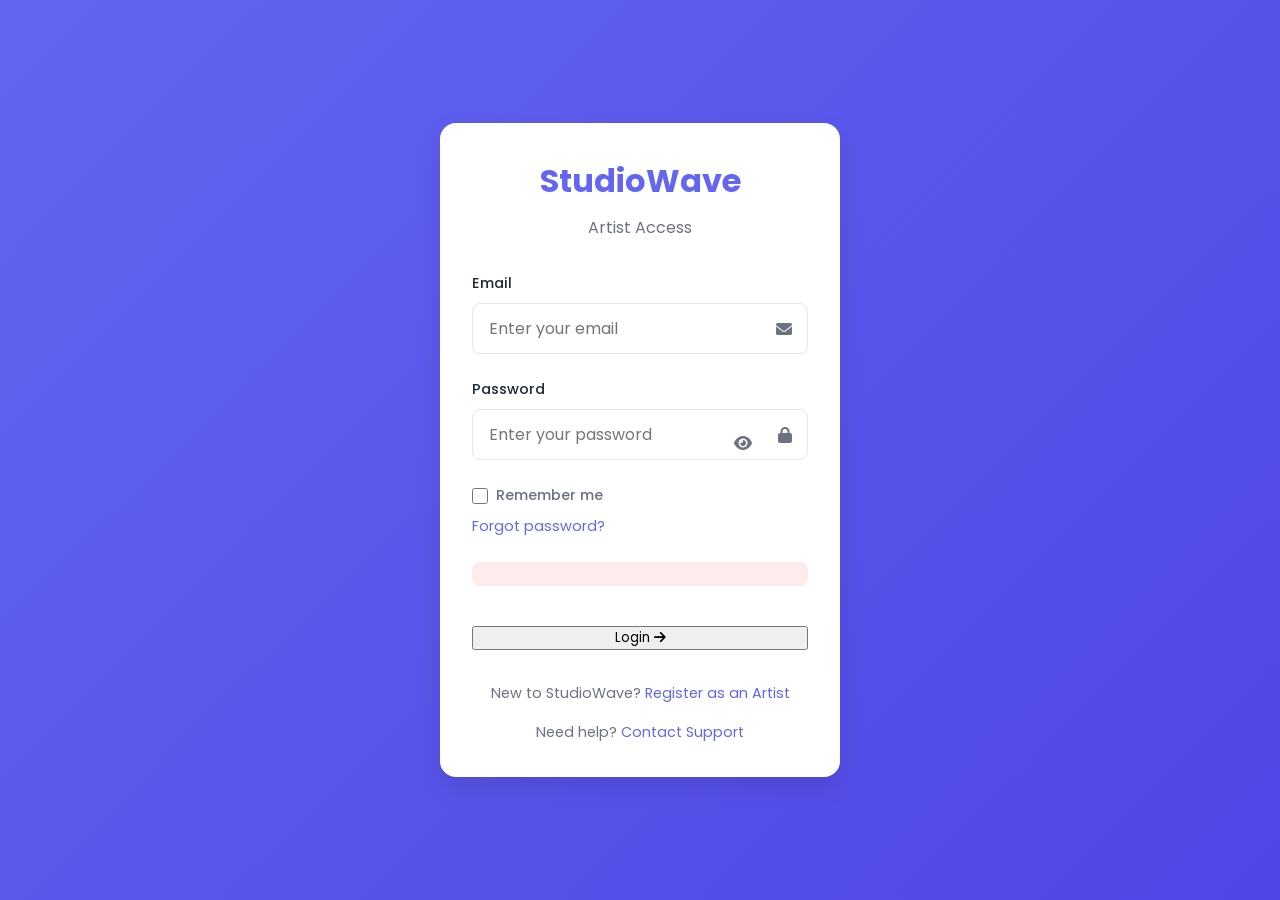
<file: artist-login.html>
<!DOCTYPE html>
<html lang="en">
<head>
    <meta charset="UTF-8">
    <meta name="viewport" content="width=device-width, initial-scale=1.0">
    <title>StudioWave - Artist Login</title>
    <link rel="stylesheet" href="assets/css/style.css">
    <link rel="stylesheet" href="assets/css/login.css">
    <link rel="stylesheet" href="https://cdnjs.cloudflare.com/ajax/libs/font-awesome/6.0.0/css/all.min.css">
    <link href="https://fonts.googleapis.com/css2?family=Poppins:wght@300;400;500;600;700&display=swap" rel="stylesheet">
</head>
<body>
    <div class="login-container">
        <div class="login-card">
            <div class="login-header">
                <h1>StudioWave</h1>
                <p>Artist Access</p>
            </div>
            <form id="loginForm" class="login-form">
                <div class="form-group">
                    <label for="email">Email</label>
                    <div class="input-group">
                        <i class="fas fa-envelope"></i>
                        <input type="email" id="email" name="email" required placeholder="Enter your email">
                    </div>
                </div>
                <div class="form-group">
                    <label for="password">Password</label>
                    <div class="input-group">
                        <i class="fas fa-lock"></i>
                        <input type="password" id="password" name="password" required placeholder="Enter your password">
                        <button type="button" class="toggle-password">
                            <i class="fas fa-eye"></i>
                        </button>
                    </div>
                </div>
                <div class="form-group">
                    <div class="remember-me">
                        <input type="checkbox" id="remember" name="remember">
                        <label for="remember">Remember me</label>
                    </div>
                    <a href="#" class="forgot-password">Forgot password?</a>
                </div>
                <div id="loginError" class="error-message"></div>
                <button type="submit" class="login-btn">
                    <span>Login</span>
                    <i class="fas fa-arrow-right"></i>
                </button>
            </form>
            <div class="login-footer">
                <p>New to StudioWave? <a href="#" class="register-link">Register as an Artist</a></p>
                <p>Need help? <a href="#">Contact Support</a></p>
            </div>
        </div>
    </div>

    <script src="assets/js/artist-login.js"></script>
</body>
</html>
</file>
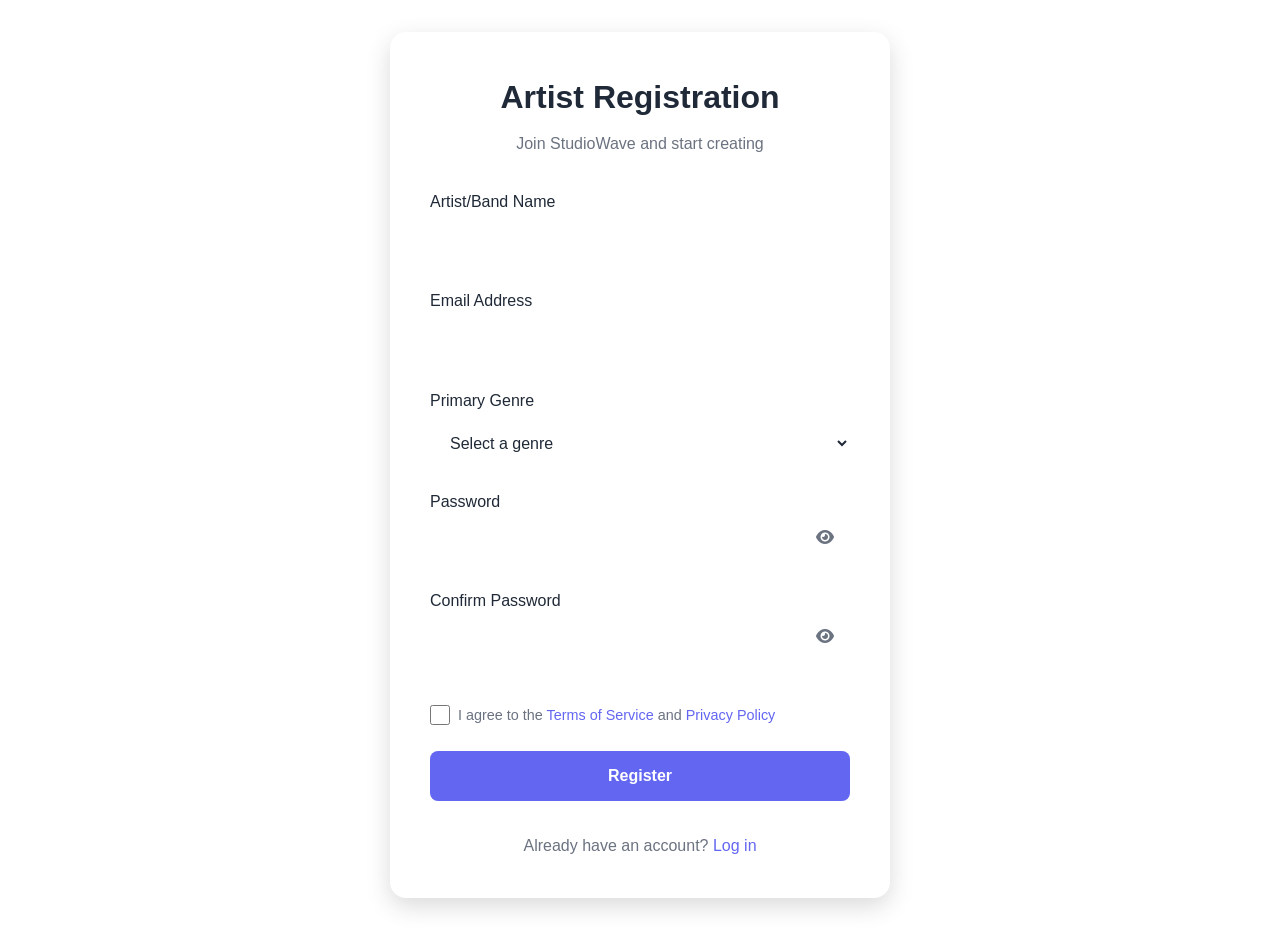
<file: artist-register.html>
<!DOCTYPE html>
<html lang="en">
<head>
    <meta charset="UTF-8">
    <meta name="viewport" content="width=device-width, initial-scale=1.0">
    <title>Artist Registration - StudioWave</title>
    <link rel="stylesheet" href="assets/css/artist-register.css">
    <link rel="stylesheet" href="https://cdnjs.cloudflare.com/ajax/libs/font-awesome/6.0.0/css/all.min.css">
</head>
<body>
    <div class="register-container">
        <div class="register-card">
            <div class="register-header">
                <h1>Artist Registration</h1>
                <p>Join StudioWave and start creating</p>
            </div>
            <div id="registerError"></div>
            <form id="artistRegisterForm" class="register-form">
                <div class="input-group">
                    <label for="artistName">Artist/Band Name</label>
                    <input type="text" id="artistName" name="artistName" required>
                </div>
                <div class="input-group">
                    <label for="email">Email Address</label>
                    <input type="email" id="email" name="email" required>
                </div>
                <div class="input-group">
                    <label for="genre">Primary Genre</label>
                    <select id="genre" name="genre" required>
                        <option value="">Select a genre</option>
                        <option value="rock">Rock</option>
                        <option value="pop">Pop</option>
                        <option value="hiphop">Hip Hop</option>
                        <option value="jazz">Jazz</option>
                        <option value="electronic">Electronic</option>
                        <option value="classical">Classical</option>
                        <option value="rnb">R&B</option>
                        <option value="metal">Metal</option>
                        <option value="folk">Folk</option>
                        <option value="other">Other</option>
                    </select>
                </div>
                <div class="input-group">
                    <label for="password">Password</label>
                    <input type="password" id="password" name="password" required>
                    <i class="fas fa-eye password-toggle" id="passwordToggle"></i>
                </div>
                <div class="input-group">
                    <label for="confirmPassword">Confirm Password</label>
                    <input type="password" id="confirmPassword" name="confirmPassword" required>
                    <i class="fas fa-eye password-toggle" id="confirmPasswordToggle"></i>
                </div>
                <div class="terms-group">
                    <input type="checkbox" id="terms" name="terms" required>
                    <label for="terms">I agree to the <a href="#">Terms of Service</a> and <a href="#">Privacy Policy</a></label>
                </div>
                <button type="submit" class="register-btn">Register</button>
            </form>
            <div class="register-footer">
                Already have an account? <a href="login.html">Log in</a>
            </div>
        </div>
    </div>
    <script src="assets/js/artist-register.js"></script>
</body>
</html>
</file>
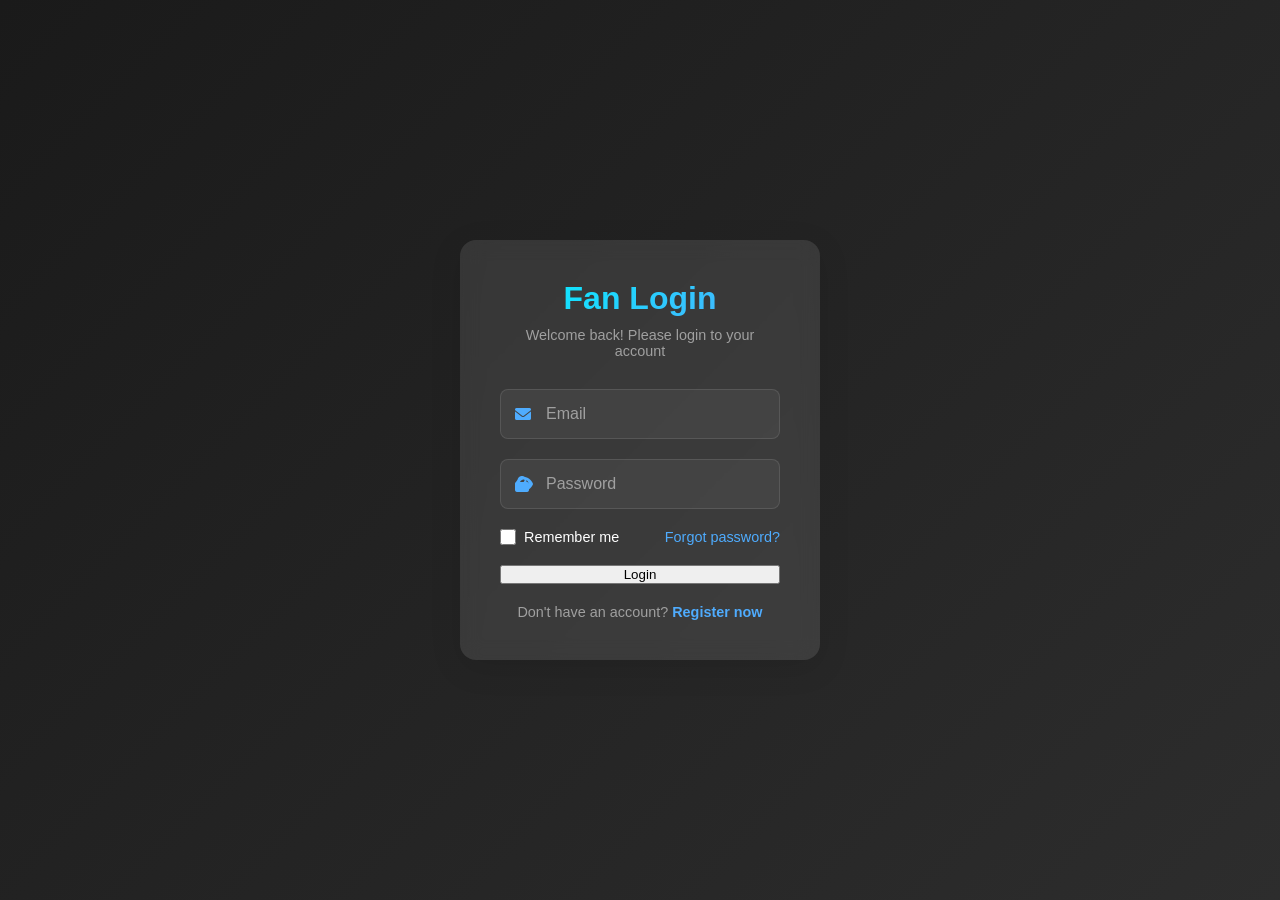
<file: fan-login.html>
<!DOCTYPE html>
<html lang="en">
<head>
    <meta charset="UTF-8">
    <meta name="viewport" content="width=device-width, initial-scale=1.0">
    <title>Fan Login - StudioWave</title>
    <link rel="stylesheet" href="assets/css/fan-login.css">
    <link rel="stylesheet" href="https://cdnjs.cloudflare.com/ajax/libs/font-awesome/6.0.0/css/all.min.css">
    <link href="https://fonts.googleapis.com/css2?family=Poppins:wght@300;400;500;600;700&display=swap" rel="stylesheet">
</head>
<body>
    <div class="login-container">
        <div class="login-card">
            <div class="login-header">
                <h1>Fan Login</h1>
                <p>Welcome back! Please login to your account</p>
            </div>
            <div id="errorMessage"></div>
            <form class="login-form" id="loginForm">
                <div class="input-group">
                    <i class="fas fa-envelope"></i>
                    <input type="email" id="email" placeholder="Email" required>
                </div>
                <div class="input-group">
                    <i class="fas fa-lock"></i>
                    <input type="password" id="password" placeholder="Password" required>
                    <i class="fas fa-eye toggle-password" id="togglePassword"></i>
                </div>
                <div class="form-options">
                    <label class="remember-me">
                        <input type="checkbox" id="rememberMe">
                        <span>Remember me</span>
                    </label>
                    <a href="#" class="forgot-password">Forgot password?</a>
                </div>
                <button type="submit" class="login-button">Login</button>
            </form>
            <div class="register-link">
                Don't have an account? <a href="fan-register.html">Register now</a>
            </div>
        </div>
    </div>
    <script src="assets/js/fan-login.js"></script>
</body>
</html>
</file>
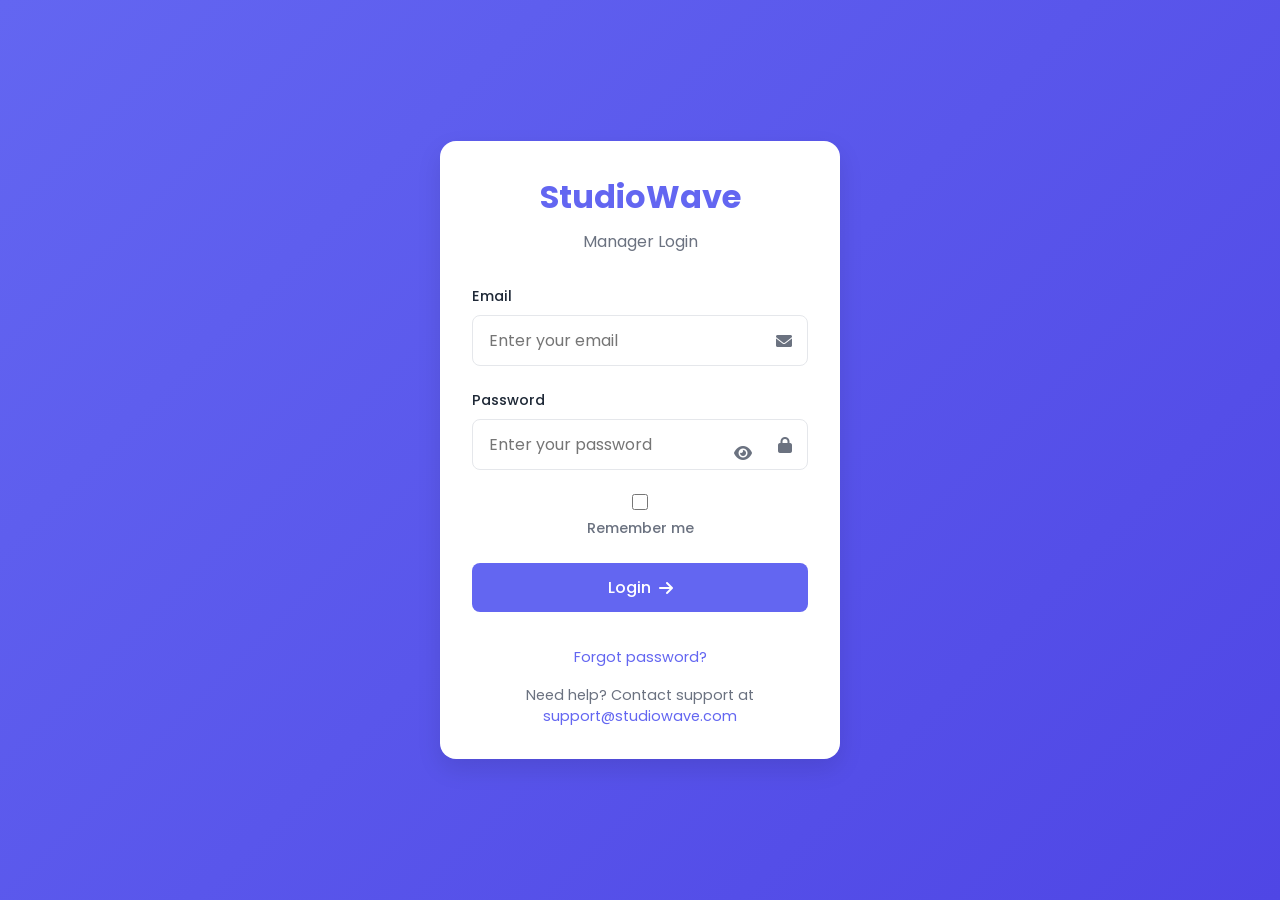
<file: login.html>
<!DOCTYPE html>
<html lang="en">
<head>
    <meta charset="UTF-8">
    <meta name="viewport" content="width=device-width, initial-scale=1.0">
    <title>StudioWave - Manager Login</title>
    <link rel="stylesheet" href="assets/css/login.css">
    <link rel="stylesheet" href="https://cdnjs.cloudflare.com/ajax/libs/font-awesome/6.0.0/css/all.min.css">
    <link href="https://fonts.googleapis.com/css2?family=Poppins:wght@300;400;500;600;700&display=swap" rel="stylesheet">
</head>
<body>
    <div class="login-container">
        <div class="login-card">
            <div class="login-header">
                <h1>StudioWave</h1>
                <p>Manager Login</p>
            </div>
            <form id="loginForm" class="login-form">
                <div id="errorMessage" class="error-message" style="display: none;"></div>
                <div class="form-group">
                    <label for="email">Email</label>
                    <div class="input-group">
                        <input type="email" id="email" name="email" required placeholder="Enter your email">
                        <i class="fas fa-envelope"></i>
                    </div>
                </div>
                <div class="form-group">
                    <label for="password">Password</label>
                    <div class="input-group">
                        <input type="password" id="password" name="password" required placeholder="Enter your password">
                        <i class="fas fa-lock"></i>
                        <button type="button" id="togglePassword" class="toggle-password">
                            <i class="fas fa-eye"></i>
                        </button>
                    </div>
                </div>
                <div class="form-group remember-me">
                    <input type="checkbox" id="rememberMe" name="remember">
                    <label for="rememberMe">Remember me</label>
                </div>
                <button type="submit" class="btn btn-primary">
                    <span>Login</span>
                    <i class="fas fa-arrow-right"></i>
                </button>
            </form>
            <div class="login-footer">
                <a href="#" class="forgot-password">Forgot password?</a>
                <p>Need help? Contact support at <a href="mailto:support@studiowave.com">support@studiowave.com</a></p>
            </div>
        </div>
    </div>
    <script src="assets/js/login.js"></script>
</body>
</html>
</file>
<file: assets/css/style.css>
/* CSS Variables for Theme Colors */
:root {
    /* Light Theme Colors */
    --primary-color: #6366f1;
    --secondary-color: #4f46e5;
    --background-color: #ffffff;
    --text-color: #1f2937;
    --card-bg: #f3f4f6;
    --nav-bg: rgba(255, 255, 255, 0.95);
    --shadow-color: rgba(0, 0, 0, 0.1);
    --accent-color: #4facfe;
    --text-secondary: #6b7280;
    --bg-secondary: #f8fafc;
}

/* Dark Theme Colors */
[data-theme="dark"] {
    --primary-color: #818cf8;
    --secondary-color: #6366f1;
    --background-color: #111827;
    --text-color: #f3f4f6;
    --card-bg: #1f2937;
    --nav-bg: rgba(17, 24, 39, 0.95);
    --shadow-color: rgba(0, 0, 0, 0.3);
    --accent-color: #00f2fe;
    --text-secondary: #9ca3af;
    --bg-secondary: #1a1f2e;
}

/* Global Styles */
* {
    margin: 0;
    padding: 0;
    box-sizing: border-box;
}

html {
    scroll-behavior: smooth;
}

body {
    font-family: 'Poppins', sans-serif;
    background-color: var(--background-color);
    color: var(--text-color);
    line-height: 1.6;
    transition: background-color 0.3s ease, color 0.3s ease;
}

/* Navigation */
.navbar {
    position: fixed;
    top: 0;
    width: 100%;
    background-color: var(--nav-bg);
    backdrop-filter: blur(10px);
    z-index: 1000;
    box-shadow: 0 2px 10px var(--shadow-color);
}

.nav-container {
    max-width: 1200px;
    margin: 0 auto;
    padding: 1rem;
    display: flex;
    justify-content: space-between;
    align-items: center;
}

.logo h1 {
    font-size: 1.5rem;
    font-weight: 700;
    color: var(--primary-color);
}

.nav-links {
    display: flex;
    gap: 2rem;
    list-style: none;
}

.nav-links a {
    text-decoration: none;
    color: var(--text-color);
    font-weight: 500;
    transition: color 0.3s ease;
}

.nav-links a:hover {
    color: var(--primary-color);
}

.nav-toggle {
    display: none;
    flex-direction: column;
    gap: 6px;
    cursor: pointer;
}

.nav-toggle span {
    width: 25px;
    height: 2px;
    background-color: var(--text-color);
    transition: all 0.3s ease;
}

/* Hero Section */
.hero {
    min-height: 100vh;
    display: flex;
    align-items: center;
    justify-content: center;
    text-align: center;
    padding: 2rem;
    position: relative;
    background: linear-gradient(rgba(0, 0, 0, 0.7), rgba(0, 0, 0, 0.7)),
                url('../images/studio-bg.jpg') center/cover;
}

.hero-content {
    max-width: 800px;
    z-index: 1;
}

.hero h1 {
    font-size: 3.5rem;
    margin-bottom: 1.5rem;
    color: #ffffff;
}

.hero p {
    font-size: 1.2rem;
    margin-bottom: 2rem;
    color: #ffffff;
}

/* Buttons */
.btn {
    display: inline-block;
    padding: 1rem 2rem;
    border-radius: 50px;
    text-decoration: none;
    font-weight: 500;
    transition: transform 0.3s ease, box-shadow 0.3s ease;
    margin: 0.5rem;
}

.btn:hover {
    transform: translateY(-2px);
    box-shadow: 0 4px 12px var(--shadow-color);
}

.btn-primary {
    background-color: var(--primary-color);
    color: #ffffff;
}

.btn-secondary {
    background-color: transparent;
    border: 2px solid var(--primary-color);
    color: var(--primary-color);
}

.btn-tertiary {
    background-color: var(--secondary-color);
    color: #ffffff;
}

/* Hot Blogs Section */
.blogs {
    padding: 80px 20px;
    background: var(--background-color);
}

.blogs h2 {
    text-align: center;
    margin-bottom: 50px;
    font-size: 2.5rem;
    color: var(--text-color);
}

.blogs-grid {
    display: grid;
    grid-template-columns: repeat(auto-fit, minmax(300px, 1fr));
    gap: 30px;
    max-width: 1200px;
    margin: 0 auto;
}

.blog-card {
    background: var(--card-bg);
    border-radius: 15px;
    overflow: hidden;
    box-shadow: 0 4px 15px var(--shadow-color);
    transition: transform 0.3s ease;
}

.blog-card:hover {
    transform: translateY(-5px);
}

.blog-image {
    width: 100%;
    height: 200px;
    overflow: hidden;
}

.blog-image img {
    width: 100%;
    height: 100%;
    object-fit: cover;
    transition: transform 0.3s ease;
}

.blog-card:hover .blog-image img {
    transform: scale(1.05);
}

.blog-content {
    padding: 20px;
}

.blog-category {
    display: inline-block;
    padding: 5px 12px;
    background: var(--accent-color);
    color: white;
    border-radius: 20px;
    font-size: 0.8rem;
    margin-bottom: 10px;
}

.blog-content h3 {
    font-size: 1.2rem;
    margin-bottom: 10px;
    color: var(--text-color);
}

.blog-content p {
    color: var(--text-secondary);
    font-size: 0.9rem;
    margin-bottom: 15px;
    line-height: 1.6;
}

.blog-meta {
    display: flex;
    justify-content: space-between;
    color: var(--text-secondary);
    font-size: 0.8rem;
}

.blog-meta span {
    display: flex;
    align-items: center;
    gap: 5px;
}

/* Featured Artists Section */
.featured-artists {
    padding: 80px 20px;
    background: var(--bg-secondary);
}

.featured-artists h2 {
    text-align: center;
    margin-bottom: 50px;
    font-size: 2.5rem;
    color: var(--text-color);
}

.artists-grid {
    display: grid;
    grid-template-columns: repeat(auto-fit, minmax(250px, 1fr));
    gap: 30px;
    max-width: 1200px;
    margin: 0 auto;
}

.artist-card {
    background: var(--card-bg);
    border-radius: 15px;
    overflow: hidden;
    box-shadow: 0 4px 15px var(--shadow-color);
    transition: transform 0.3s ease;
}

.artist-card:hover {
    transform: translateY(-5px);
}

.artist-image {
    width: 100%;
    height: 250px;
    overflow: hidden;
    position: relative;
}

.artist-image img {
    width: 100%;
    height: 100%;
    object-fit: cover;
    transition: transform 0.3s ease;
}

.artist-card:hover .artist-image img {
    transform: scale(1.05);
}

.artist-info {
    padding: 20px;
    text-align: center;
}

.artist-info h3 {
    font-size: 1.3rem;
    margin-bottom: 5px;
    color: var(--text-color);
}

.artist-genre {
    color: var(--accent-color);
    font-size: 0.9rem;
    margin-bottom: 15px;
}

.artist-stats {
    display: flex;
    justify-content: center;
    gap: 20px;
    color: var(--text-secondary);
    font-size: 0.9rem;
}

.artist-stats span {
    display: flex;
    align-items: center;
    gap: 5px;
}

/* Footer */
.footer {
    background-color: var(--card-bg);
    padding: 4rem 2rem 2rem;
}

.footer-content {
    max-width: 1200px;
    margin: 0 auto;
    display: grid;
    grid-template-columns: repeat(auto-fit, minmax(250px, 1fr));
    gap: 2rem;
}

.footer-section h3 {
    margin-bottom: 1.5rem;
    color: var(--primary-color);
}

.footer-section ul {
    list-style: none;
}

.footer-section ul li {
    margin-bottom: 0.5rem;
}

.footer-section a {
    color: var(--text-color);
    text-decoration: none;
    transition: color 0.3s ease;
}

.footer-section a:hover {
    color: var(--primary-color);
}

.social-links {
    display: flex;
    gap: 1rem;
}

.social-links a {
    color: var(--text-color);
    font-size: 1.5rem;
    transition: color 0.3s ease;
}

.social-links a:hover {
    color: var(--primary-color);
}

.footer-bottom {
    text-align: center;
    margin-top: 3rem;
    padding-top: 2rem;
    border-top: 1px solid var(--shadow-color);
}

/* Theme Toggle Button */
.theme-toggle button {
    background: none;
    border: none;
    color: var(--text-color);
    cursor: pointer;
    font-size: 1.2rem;
    padding: 0.5rem;
    transition: color 0.3s ease;
}

.theme-toggle button:hover {
    color: var(--primary-color);
}

/* Responsive Design */
@media (max-width: 1024px) {
    .nav-container {
        padding: 0.75rem;
    }

    .hero h1 {
        font-size: 3rem;
    }

    .blogs-grid,
    .artists-grid {
        grid-template-columns: repeat(2, 1fr);
        gap: 20px;
    }
}

@media (max-width: 768px) {
    .nav-toggle {
        display: flex;
    }

    .nav-links {
        display: none;
        position: absolute;
        top: 100%;
        left: 0;
        width: 100%;
        background-color: var(--nav-bg);
        padding: 1rem;
        flex-direction: column;
        text-align: center;
        box-shadow: 0 4px 6px var(--shadow-color);
    }

    .nav-links.active {
        display: flex;
    }

    .hero {
        padding: 1.5rem;
    }

    .hero h1 {
        font-size: 2.5rem;
    }

    .hero p {
        font-size: 1rem;
    }

    .cta-buttons {
        display: flex;
        flex-direction: column;
        gap: 1rem;
    }

    .btn {
        width: 100%;
        text-align: center;
        margin: 0.25rem 0;
    }

    .blogs-grid,
    .artists-grid {
        grid-template-columns: 1fr;
        gap: 20px;
    }

    .blog-image,
    .artist-image {
        height: 200px;
    }

    .blogs h2,
    .featured-artists h2 {
        font-size: 2rem;
        margin-bottom: 30px;
    }
    
    .footer-content {
        grid-template-columns: 1fr;
        text-align: center;
    }
    
    .social-links {
        justify-content: center;
    }
}

@media (max-width: 480px) {
    .nav-container {
        padding: 0.5rem;
    }

    .logo h1 {
        font-size: 1.25rem;
    }

    .hero {
        padding: 1rem;
    }

    .hero h1 {
        font-size: 2rem;
    }
    
    .hero p {
        font-size: 0.9rem;
    }
    
    .blogs,
    .featured-artists {
        padding: 40px 15px;
    }

    .blog-content h3,
    .artist-info h3 {
        font-size: 1.1rem;
    }

    .blog-meta,
    .artist-stats {
        flex-direction: column;
        gap: 10px;
        align-items: center;
    }
    
    .blog-card,
    .artist-card {
        border-radius: 10px;
    }
    
    .blog-content,
    .artist-info {
        padding: 15px;
    }
    
    .blog-category {
        font-size: 0.7rem;
        padding: 4px 10px;
    }
    
    .blog-content p {
        font-size: 0.8rem;
    }
    
    .artist-genre {
        font-size: 0.8rem;
    }
    
    .artist-stats {
        font-size: 0.8rem;
    }
    
    .footer {
        padding: 2rem 1rem 1rem;
    }
    
    .footer-section h3 {
        font-size: 1.2rem;
        margin-bottom: 1rem;
    }
    
    .footer-section ul li {
        margin-bottom: 0.4rem;
    }
    
    .footer-bottom {
        margin-top: 2rem;
        padding-top: 1rem;
        font-size: 0.8rem;
    }
}

/* Small mobile devices */
@media (max-width: 360px) {
    .hero h1 {
        font-size: 1.8rem;
    }
    
    .hero p {
        font-size: 0.85rem;
    }
    
    .btn {
        padding: 0.8rem 1.5rem;
        font-size: 0.9rem;
    }
    
    .blogs h2,
    .featured-artists h2 {
        font-size: 1.8rem;
    }
    
    .blog-image,
    .artist-image {
        height: 160px;
    }
}

/* Landscape orientation on mobile */
@media (max-height: 500px) and (orientation: landscape) {
    .hero {
        min-height: auto;
        padding: 6rem 2rem;
    }
    
    .hero h1 {
        font-size: 2rem;
    }
    
    .cta-buttons {
        flex-direction: row;
        flex-wrap: wrap;
        justify-content: center;
    }
    
    .btn {
        width: auto;
    }
}

/* Touch device optimizations */
@media (hover: none) {
    .btn:hover {
        transform: none;
        box-shadow: none;
    }

    .blog-card:hover,
    .artist-card:hover {
        transform: none;
    }

    .nav-links a:hover {
        color: var(--text-color);
    }
}

/* High contrast mode */
@media (prefers-contrast: high) {
    :root {
        --primary-color: #0000ff;
        --secondary-color: #000080;
        --text-color: #000000;
        --background-color: #ffffff;
    }
}

/* Reduced motion */
@media (prefers-reduced-motion: reduce) {
    * {
        animation: none !important;
        transition: none !important;
    }
}

/* Animations */
@keyframes fadeIn {
    from {
        opacity: 0;
        transform: translateY(20px);
    }
    to {
        opacity: 1;
        transform: translateY(0);
    }
}

.hero-content, .blog-card, .artist-card {
    animation: fadeIn 1s ease-out;
}
</file>
<file: assets/css/login.css>
/* Login Page Styles */
:root {
    --primary-color: #6366f1;
    --secondary-color: #4f46e5;
    --background-color: #f9fafb;
    --card-bg: #ffffff;
    --text-color: #1f2937;
    --text-secondary: #6b7280;
    --border-color: #e5e7eb;
    --shadow-color: rgba(0, 0, 0, 0.1);
    --error-color: #ef4444;
    --success-color: #10b981;
}

/* Dark Theme */
[data-theme="dark"] {
    --primary-color: #6366f1;
    --secondary-color: #4f46e5;
    --background-color: #111827;
    --card-bg: #1f2937;
    --text-color: #f9fafb;
    --text-secondary: #9ca3af;
    --border-color: #374151;
    --shadow-color: rgba(0, 0, 0, 0.3);
}

* {
    margin: 0;
    padding: 0;
    box-sizing: border-box;
    font-family: 'Poppins', sans-serif;
}

body {
    min-height: 100vh;
    background: linear-gradient(135deg, var(--primary-color), var(--secondary-color));
    display: flex;
    align-items: center;
    justify-content: center;
    padding: 2rem;
}

.login-container {
    width: 100%;
    max-width: 400px;
    margin: 0 auto;
}

.login-card {
    background: var(--card-bg);
    border-radius: 1rem;
    padding: 2rem;
    box-shadow: 0 10px 25px var(--shadow-color);
    transition: transform 0.3s ease;
}

.login-card:hover {
    transform: translateY(-5px);
}

.login-header {
    text-align: center;
    margin-bottom: 2rem;
}

.login-header h1 {
    font-size: 2rem;
    color: var(--primary-color);
    margin-bottom: 0.5rem;
}

.login-header p {
    color: var(--text-secondary);
    font-size: 1rem;
}

.login-form {
    display: flex;
    flex-direction: column;
    gap: 1.5rem;
}

.form-group {
    display: flex;
    flex-direction: column;
    gap: 0.5rem;
}

.form-group label {
    color: var(--text-color);
    font-size: 0.9rem;
    font-weight: 500;
}

.input-group {
    position: relative;
    display: flex;
    align-items: center;
}

.input-group input {
    width: 100%;
    padding: 0.75rem 2.5rem 0.75rem 1rem;
    border: 1px solid var(--border-color);
    border-radius: 0.5rem;
    background: var(--card-bg);
    color: var(--text-color);
    font-size: 1rem;
    transition: all 0.3s ease;
}

.input-group input:focus {
    outline: none;
    border-color: var(--primary-color);
    box-shadow: 0 0 0 3px rgba(99, 102, 241, 0.1);
}

.input-group i {
    position: absolute;
    right: 1rem;
    color: var(--text-secondary);
    font-size: 1rem;
}

.toggle-password {
    position: absolute;
    right: 2.5rem;
    background: none;
    border: none;
    color: var(--text-secondary);
    cursor: pointer;
    padding: 0.5rem;
    transition: color 0.3s ease;
}

.toggle-password:hover {
    color: var(--primary-color);
}

.remember-me {
    display: flex;
    align-items: center;
    gap: 0.5rem;
}

.remember-me input[type="checkbox"] {
    width: 1rem;
    height: 1rem;
    accent-color: var(--primary-color);
}

.remember-me label {
    color: var(--text-secondary);
    font-size: 0.9rem;
}

.btn-primary {
    background: var(--primary-color);
    color: white;
    border: none;
    padding: 0.75rem 1.5rem;
    border-radius: 0.5rem;
    font-size: 1rem;
    font-weight: 500;
    cursor: pointer;
    transition: all 0.3s ease;
    display: flex;
    align-items: center;
    justify-content: center;
    gap: 0.5rem;
}

.btn-primary:hover {
    background: var(--secondary-color);
    transform: translateY(-2px);
}

.error-message {
    background: rgba(239, 68, 68, 0.1);
    color: var(--error-color);
    padding: 0.75rem 1rem;
    border-radius: 0.5rem;
    font-size: 0.9rem;
    margin-bottom: 1rem;
}

.login-footer {
    margin-top: 2rem;
    text-align: center;
}

.forgot-password {
    color: var(--primary-color);
    text-decoration: none;
    font-size: 0.9rem;
    transition: color 0.3s ease;
}

.forgot-password:hover {
    color: var(--secondary-color);
}

.login-footer p {
    margin-top: 1rem;
    color: var(--text-secondary);
    font-size: 0.9rem;
}

.login-footer a {
    color: var(--primary-color);
    text-decoration: none;
}

.login-footer a:hover {
    text-decoration: underline;
}

/* Mobile Responsive Styles */
@media (max-width: 480px) {
    body {
        padding: 1rem;
    }
    
    .login-card {
        padding: 1.5rem;
    }
    
    .login-header h1 {
        font-size: 1.75rem;
    }
    
    .input-group input {
        padding: 0.75rem 2rem 0.75rem 1rem;
    }
    
    .toggle-password {
        right: 2rem;
    }
}

@media (max-width: 360px) {
    .login-card {
        padding: 1.25rem;
    }
    
    .login-header h1 {
        font-size: 1.5rem;
    }
    
    .btn-primary {
        padding: 0.75rem 1rem;
    }
}

/* Landscape Mode */
@media (max-height: 500px) and (orientation: landscape) {
    body {
        padding: 1rem;
    }
    
    .login-container {
        max-width: 90%;
    }
    
    .login-card {
        padding: 1.5rem;
    }
    
    .login-form {
        gap: 1rem;
    }
}

/* High Contrast Mode */
@media (prefers-contrast: high) {
    .input-group input {
        border: 2px solid var(--text-color);
    }
    
    .btn-primary {
        border: 2px solid var(--text-color);
    }
}

/* Reduced Motion */
@media (prefers-reduced-motion: reduce) {
    .login-card,
    .btn-primary {
        transition: none;
    }
}
</file>
<file: assets/css/artist-register.css>
/* Import fonts and variables from main styles */
@import url('style.css');

.register-container {
    min-height: 100vh;
    display: flex;
    align-items: center;
    justify-content: center;
    padding: 2rem;
    background: linear-gradient(135deg, var(--primary-dark) 0%, var(--accent-color) 100%);
}

.register-card {
    background: var(--surface-color);
    border-radius: 1rem;
    box-shadow: 0 8px 24px rgba(0, 0, 0, 0.15);
    width: 100%;
    max-width: 500px;
    padding: 2.5rem;
}

.register-header {
    text-align: center;
    margin-bottom: 2rem;
}

.register-header h1 {
    color: var(--text-primary);
    font-size: 2rem;
    margin-bottom: 0.5rem;
}

.register-header p {
    color: var(--text-secondary);
    font-size: 1rem;
}

.register-form {
    display: flex;
    flex-direction: column;
    gap: 1.5rem;
}

.input-group {
    position: relative;
}

.input-group label {
    display: block;
    margin-bottom: 0.5rem;
    color: var(--text-primary);
    font-weight: 500;
}

.input-group input,
.input-group select {
    width: 100%;
    padding: 0.75rem 1rem;
    border: 2px solid var(--border-color);
    border-radius: 0.5rem;
    background: var(--surface-color);
    color: var(--text-primary);
    font-size: 1rem;
    transition: all 0.3s ease;
}

.input-group input:focus,
.input-group select:focus {
    border-color: var(--primary-color);
    outline: none;
    box-shadow: 0 0 0 3px rgba(var(--primary-rgb), 0.1);
}

.password-toggle {
    position: absolute;
    right: 1rem;
    top: 2.5rem;
    cursor: pointer;
    color: var(--text-secondary);
}

.terms-group {
    display: flex;
    align-items: center;
    gap: 0.5rem;
    margin-top: 1rem;
}

.terms-group input[type="checkbox"] {
    width: 1.25rem;
    height: 1.25rem;
    border-radius: 0.25rem;
}

.terms-group label {
    color: var(--text-secondary);
    font-size: 0.9rem;
}

.terms-group a {
    color: var(--primary-color);
    text-decoration: none;
}

.terms-group a:hover {
    text-decoration: underline;
}

.register-btn {
    background: var(--primary-color);
    color: white;
    border: none;
    padding: 1rem;
    border-radius: 0.5rem;
    font-size: 1rem;
    font-weight: 600;
    cursor: pointer;
    transition: background-color 0.3s ease;
}

.register-btn:hover {
    background: var(--primary-dark);
}

.register-footer {
    text-align: center;
    margin-top: 2rem;
    color: var(--text-secondary);
}

.register-footer a {
    color: var(--primary-color);
    text-decoration: none;
    font-weight: 500;
}

.register-footer a:hover {
    text-decoration: underline;
}

#registerError {
    display: none;
    background: var(--error-color);
    color: white;
    padding: 1rem;
    border-radius: 0.5rem;
    margin-bottom: 1rem;
    text-align: center;
}

/* Responsive Design */
@media (max-width: 768px) {
    .register-container {
        padding: 1rem;
    }

    .register-card {
        width: 100%;
        max-width: none;
        margin: 0;
    }

    .register-header h1 {
        font-size: 1.8rem;
    }

    .register-header p {
        font-size: 0.9rem;
    }

    .form-group {
        margin-bottom: 1rem;
    }

    .input-group {
        margin-bottom: 0.75rem;
    }

    .input-group input,
    .input-group select,
    .input-group textarea {
        padding: 0.75rem;
        font-size: 0.9rem;
    }

    .input-group i {
        font-size: 1rem;
    }

    .terms-group {
        margin: 1rem 0;
    }

    .terms-group label {
        font-size: 0.9rem;
    }

    .register-btn {
        padding: 0.75rem;
        font-size: 1rem;
    }

    .login-link {
        font-size: 0.9rem;
    }
}

@media (max-width: 480px) {
    .register-container {
        padding: 0.5rem;
    }

    .register-card {
        padding: 1.5rem;
    }

    .register-header h1 {
        font-size: 1.5rem;
    }

    .register-header p {
        font-size: 0.8rem;
    }

    .form-group label {
        font-size: 0.9rem;
    }

    .input-group input,
    .input-group select,
    .input-group textarea {
        padding: 0.6rem;
        font-size: 0.85rem;
    }

    .input-group i {
        font-size: 0.9rem;
    }

    .password-toggle {
        padding: 0.6rem;
    }

    .terms-group label {
        font-size: 0.8rem;
    }

    .register-btn {
        padding: 0.6rem;
        font-size: 0.9rem;
    }

    .login-link {
        font-size: 0.8rem;
    }

    .error-message {
        font-size: 0.8rem;
        padding: 0.5rem;
    }
}

/* Small mobile devices */
@media (max-width: 360px) {
    .register-card {
        padding: 1rem;
    }

    .register-header h1 {
        font-size: 1.3rem;
    }

    .register-header p {
        font-size: 0.75rem;
    }

    .form-group label {
        font-size: 0.8rem;
    }

    .input-group input,
    .input-group select,
    .input-group textarea {
        padding: 0.5rem;
        font-size: 0.8rem;
    }

    .input-group i {
        font-size: 0.8rem;
    }

    .password-toggle {
        padding: 0.5rem;
    }

    .terms-group label {
        font-size: 0.75rem;
    }

    .register-btn {
        padding: 0.5rem;
        font-size: 0.85rem;
    }

    .login-link {
        font-size: 0.75rem;
    }
}

/* Landscape orientation on mobile */
@media (max-height: 600px) and (orientation: landscape) {
    .register-container {
        padding: 0.5rem;
    }

    .register-card {
        max-height: 90vh;
        overflow-y: auto;
    }

    .form-group {
        margin-bottom: 0.75rem;
    }

    .input-group {
        margin-bottom: 0.5rem;
    }
}
</file>
<file: assets/css/fan-login.css>
/* Reset and base styles */
* {
    margin: 0;
    padding: 0;
    box-sizing: border-box;
}

body {
    font-family: 'Inter', sans-serif;
    background: linear-gradient(135deg, #1a1a1a 0%, #2d2d2d 100%);
    min-height: 100vh;
    display: flex;
    align-items: center;
    justify-content: center;
    color: #ffffff;
}

/* Login container styles */
.login-container {
    width: 100%;
    max-width: 400px;
    padding: 20px;
}

.login-card {
    background: rgba(255, 255, 255, 0.1);
    backdrop-filter: blur(10px);
    border-radius: 16px;
    padding: 40px;
    box-shadow: 0 8px 32px rgba(0, 0, 0, 0.1);
}

.login-header {
    text-align: center;
    margin-bottom: 30px;
}

.login-header h1 {
    font-size: 2rem;
    font-weight: 700;
    margin-bottom: 10px;
    background: linear-gradient(135deg, #00f2fe 0%, #4facfe 100%);
    -webkit-background-clip: text;
    -webkit-text-fill-color: transparent;
}

.login-header p {
    color: #a0a0a0;
    font-size: 0.9rem;
}

/* Form styles */
.login-form {
    display: flex;
    flex-direction: column;
    gap: 20px;
}

.input-group {
    position: relative;
}

.input-group i {
    position: absolute;
    left: 15px;
    top: 50%;
    transform: translateY(-50%);
    color: #4facfe;
}

.input-group input {
    width: 100%;
    padding: 15px 15px 15px 45px;
    border: 1px solid rgba(255, 255, 255, 0.1);
    border-radius: 8px;
    background: rgba(255, 255, 255, 0.05);
    color: #ffffff;
    font-size: 1rem;
    transition: all 0.3s ease;
}

.input-group input:focus {
    outline: none;
    border-color: #4facfe;
    background: rgba(255, 255, 255, 0.1);
}

.input-group input::placeholder {
    color: #a0a0a0;
}

/* Password toggle */
.toggle-password {
    position: absolute;
    right: 15px;
    top: 50%;
    transform: translateY(-50%);
    cursor: pointer;
    color: #a0a0a0;
    transition: color 0.3s ease;
}

.toggle-password:hover {
    color: #4facfe;
}

/* Form options */
.form-options {
    display: flex;
    justify-content: space-between;
    align-items: center;
    font-size: 0.9rem;
}

.remember-me {
    display: flex;
    align-items: center;
    gap: 8px;
    cursor: pointer;
}

.remember-me input[type="checkbox"] {
    width: 16px;
    height: 16px;
    cursor: pointer;
}

.forgot-password {
    color: #4facfe;
    text-decoration: none;
    transition: color 0.3s ease;
}

.forgot-password:hover {
    color: #00f2fe;
}

/* Submit button */
.submit-btn {
    background: linear-gradient(135deg, #00f2fe 0%, #4facfe 100%);
    color: #ffffff;
    border: none;
    border-radius: 8px;
    padding: 15px;
    font-size: 1rem;
    font-weight: 600;
    cursor: pointer;
    transition: transform 0.3s ease, box-shadow 0.3s ease;
}

.submit-btn:hover {
    transform: translateY(-2px);
    box-shadow: 0 4px 15px rgba(79, 172, 254, 0.4);
}

/* Register link */
.register-link {
    text-align: center;
    margin-top: 20px;
    font-size: 0.9rem;
    color: #a0a0a0;
}

.register-link a {
    color: #4facfe;
    text-decoration: none;
    font-weight: 600;
    transition: color 0.3s ease;
}

.register-link a:hover {
    color: #00f2fe;
}

/* Error message */
.error-message {
    display: none;
    background: rgba(255, 59, 48, 0.1);
    border: 1px solid rgba(255, 59, 48, 0.2);
    color: #ff3b30;
    padding: 12px;
    border-radius: 8px;
    margin-bottom: 20px;
    text-align: center;
    font-size: 0.9rem;
}

/* Responsive design */
@media (max-width: 480px) {
    .login-container {
        padding: 15px;
    }

    .login-card {
        padding: 30px 20px;
    }

    .login-header h1 {
        font-size: 1.75rem;
    }

    .form-options {
        flex-direction: column;
        gap: 15px;
        align-items: flex-start;
    }
}
</file>
